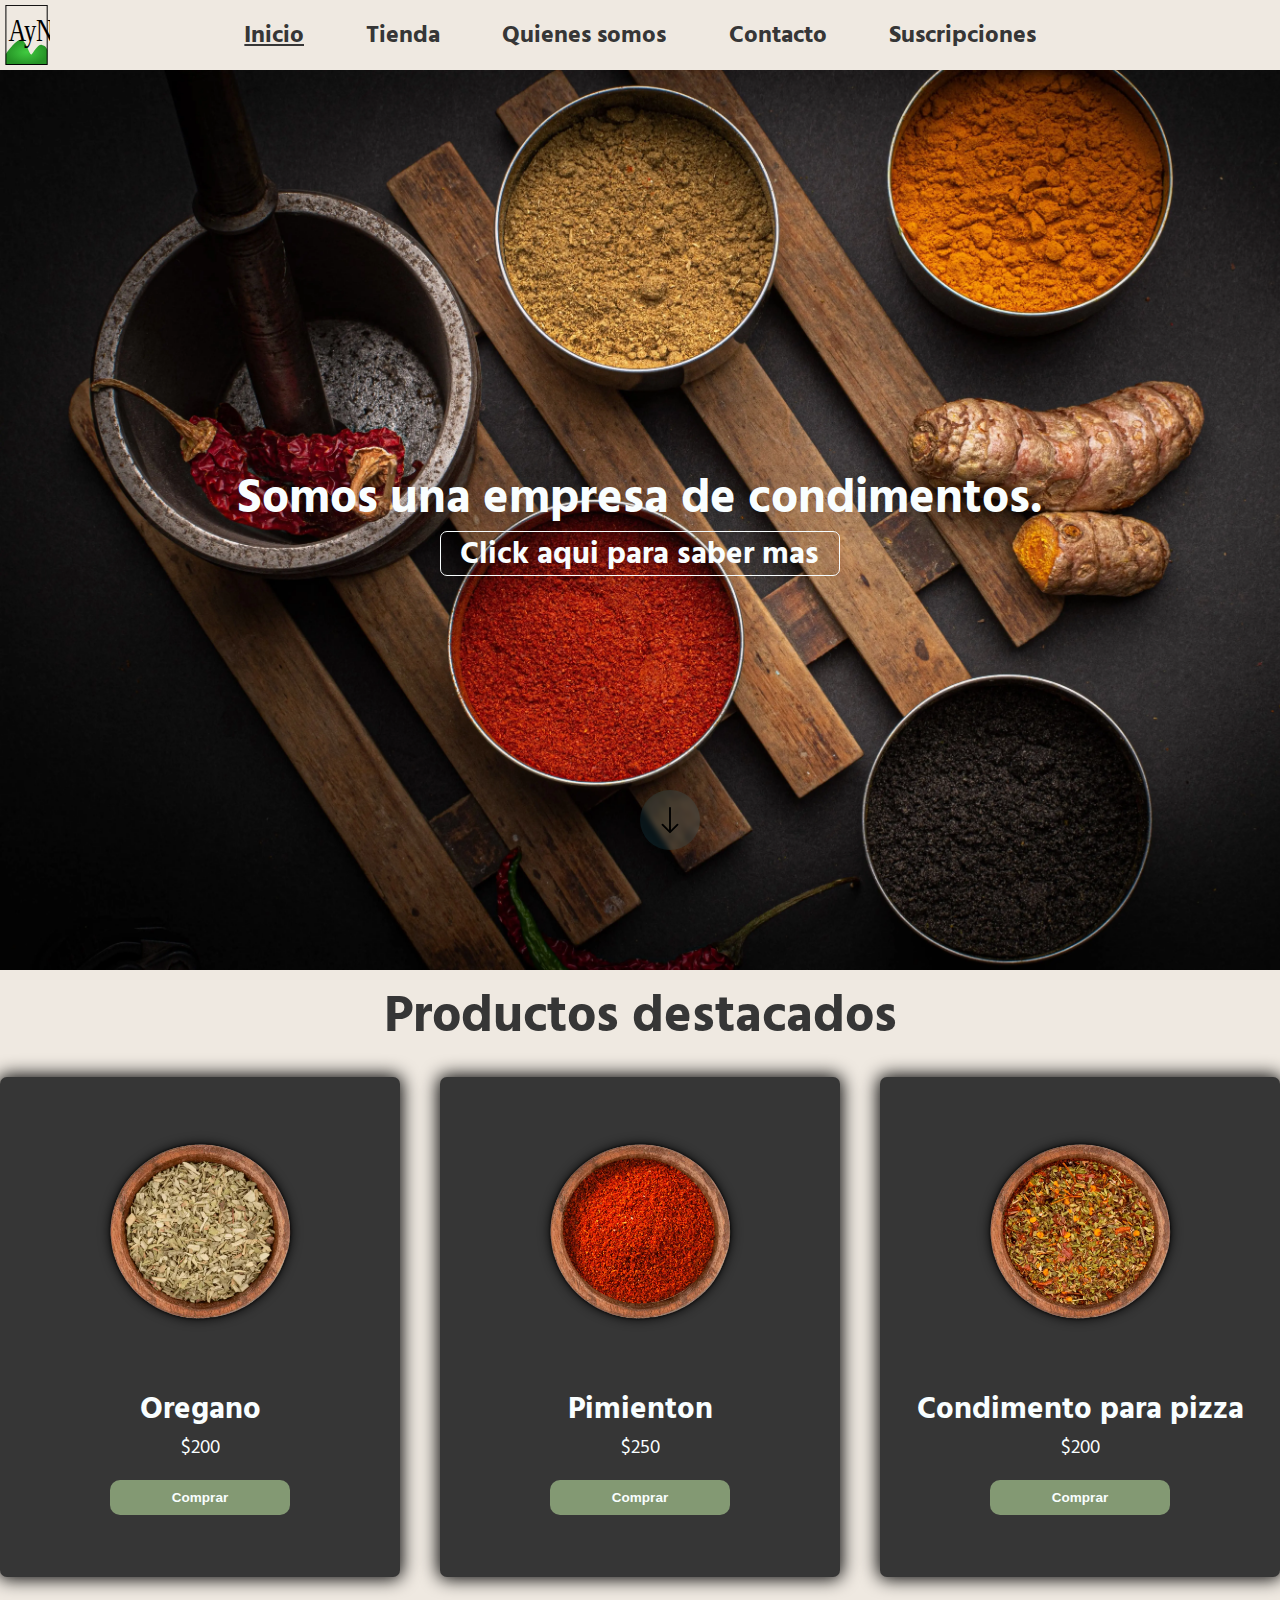
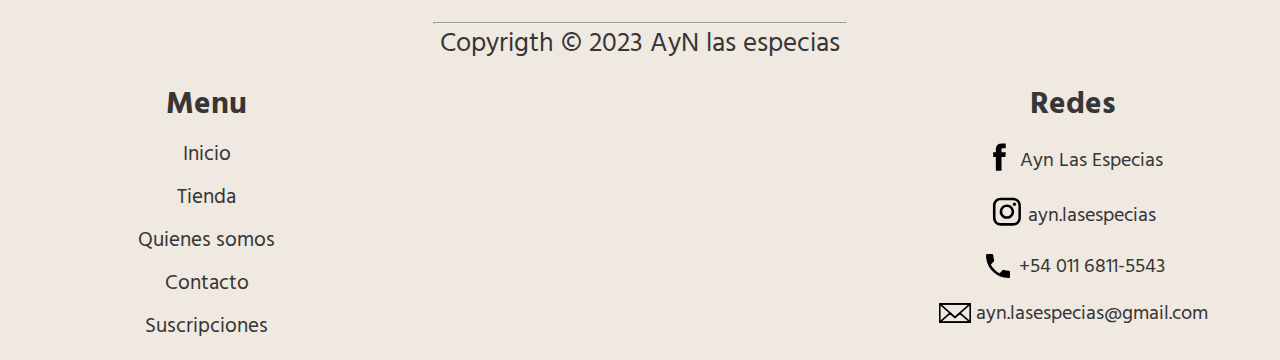
<file: index.html>
<!DOCTYPE html>
<html lang="en">
<head>
    <meta charset="UTF-8">
    <meta http-equiv="X-UA-Compatible" content="IE=edge">
    <meta name="viewport" content="width=device-width, initial-scale=1.0">
    <meta name="description" content="los mejores condimentos para tus comidas a los mejores precios.">
    <meta name="keywords" content="condimentos, especias, oregano, Argentina, Buenos Aires">
    <title>AyN las especias | empresa de condimentos </title>
    <link rel="shortcut icon" href="./img/LogoAyN.svg" type="image/x-icon">
    <link rel="preconnect" href="https://fonts.googleapis.com">
    <link rel="preconnect" href="https://fonts.gstatic.com" crossorigin>
    <link href="https://fonts.googleapis.com/css2?family=Satisfy&display=swap" rel="stylesheet">
    <link rel="preconnect" href="https://fonts.googleapis.com">
    <link rel="preconnect" href="https://fonts.gstatic.com" crossorigin>
    <link href="https://fonts.googleapis.com/css2?family=Hind+Madurai:wght@300;700&family=Satisfy&display=swap" rel="stylesheet">
    <link rel="stylesheet" href="https://cdnjs.cloudflare.com/ajax/libs/animate.css/4.1.1/animate.min.css"/>
    <link rel="stylesheet" href="./SASS/main.css">
</head>


<body class="BG">

    <header class="header">

        <div class="header__titulo"> 

         <a href="./index.html">
               
            <img src="./img/LogoAyN.svg" alt="logoAyN">
         </a> 
               
            <h1>AyN las especias </h1>

        </div>
        
        <nav class="header__nav">
            
                <ul class="header__nav__links">

                    <li>

                        <a href="./index.html" target="_self" id="marca">Inicio</a>

                    </li>

                    <li>

                        <a href="./pages/tienda.html" target="_self"> Tienda </a>

                    </li>

                    <li>

                        <a href="./pages/quienesSomos.html" target="_self"> Quienes somos </a>

                    </li>

                    <li>

                        <a href="./pages/contacto.html" target="_self"> Contacto </a>

                    </li>

                    <li>

                        <a href="./pages/suscripciones.html" target="_self"> Suscripciones</a>

                    </li>

                </ul>

            <div class="header__navMovil"> <!-- MOVIL -->

                <div class="header__navMovil__style"> <!-- INICIO -->

                    <a href="./index.html" target="_self"><img src="./img/iconoHome.svg" alt="iconInicio"></a>
    
                    <p>Inicio</p>

                </div>

                <div class="header__navMovil__style"> <!-- TIENDA -->

                    <a href="./pages/tienda.html" target="_self"> <img src="./img/iconoTienda.svg" alt="IconTienda"> </a>
    
                    <p>Tienda</p>

                </div>

                <div class="header__navMovil__style"> <!-- QUIENES SOMOS -->

                    <a href="./pages/quienesSomos.html" target="_self"> <img src="./img/iconoQuienesSomos.svg" alt="iconQuienesSomos"> </a>
    
                    <p>Quienes somos</p>

                </div>

                <div class="header__navMovil__style"> <!-- CONTACTO -->

                    <a href="./pages/contacto.html" target="_self"> <img src="./img/iconoContacto.svg" alt="iconContacto"> </a>
    
                    <p>Contacto</p>

                </div>

                <div class="header__navMovil__style"> <!-- SUSCRIPCIONES -->

                    <a href="./pages/suscripciones.html" target="_self"> <img src="./img/iconoSuscripciones.svg" alt="iconSubs"></a>
    
                    <p>Suscripciones</p>

                </div>

            </div>


        </nav>


    </header>

    <main class="inicio"> 

        <div class="inicio__texto animate__animated animate__fadeInDown animate__slower">

            <h2>Somos una empresa de condimentos.</h2>
    
            <a href="./pages/quienesSomos.html">Click aqui para saber mas</a>

        </div>

        <div class="inicio__flecha">

            <a href="#productos">   <img src="./img/flecha.svg" alt="flecha">    </a> 
         
        </div>

    </main>

    <section id="productos" class="productos"> <!-- productos destacados -->

        <div class="productos__titulo">

           <h3> Productos destacados</h3>

        </div>
        
        <div class="productos__destacados">

            <div class="productos__destacados__style"> <!-- producto destacado 1 -->
    
                <img src="./img/oregano.webp" alt="oregano">
    
                <h4>Oregano</h4>

                <p>$200</p>
    
                <input type="submit" value="Comprar">

            </div>
    
            <div class="productos__destacados__style"> <!-- producto destacado 2 -->
    
                <img src="./img/pimenton.webp" alt="pimienton">
    
                <h4>Pimienton</h4>

                <p>$250</p>
    
                <input type="submit" value="Comprar">
    
            </div>
    
            <div class="productos__destacados__style"> <!-- producto destacado 3 -->
    
                <img src="./img/condimentopizza.webp" alt="condimentoPizza">
    
                <h4>Condimento para pizza</h4>

                <p>$200</p>
    
                <input type="submit" value="Comprar">
    
    
            </div>

        </div>


    </section>

    <footer class="pie">

        <div class="pie__texto">

            <hr>

            <p>Copyrigth © 2023 AyN las especias</p>

        </div>

            <ul class="pie__links">

                <li>

                    <h5> Menu </h5>

                </li>


                <li>

                    <a href="./index.html" target="_self">Inicio</a>

                </li>

                <li>

                    <a href="./pages/tienda.html" target="_self"> Tienda </a>

                </li>

                <li>

                    <a href="./pages/quienesSomos.html" target="_self"> Quienes somos </a>

                </li>

                <li>

                    <a href="./pages/contacto.html" target="_self"> Contacto </a>

                </li>

                <li>

                    <a href="./pages/suscripciones.html" target="_self"> Suscripciones</a>

                </li>

            </ul>

        <div class="pie__contacto">

            <h5> Redes </h5>

            <div class="pie__contacto__style">    
    
                <a href="https://es-la.facebook.com" target="_blank"><img src="./img/iconFB.svg" alt="fb"></a> 
                
                <p>Ayn Las Especias</p>

            </div>
    
            <div class="pie__contacto__style">
    
                <a href="https://www.instagram.com" target="_blank"><img src="./img/iconIG.svg" alt=""></a>
    
                <p>ayn.lasespecias</p>
    
            </div>
    
            <div class="pie__contacto__style">
    
                <img src="./img/iconPhone.svg" alt="telefono">
    
                <p>+54 011 6811-5543</p> 
                
            </div>
    
            <div class="pie__contacto__style">
                
             <img src="./img/iconMail.svg" alt="mail">
                     
             <p>ayn.lasespecias@gmail.com</p> 
                
    
            </div>

        </div>


    </footer>

</body>
</html>
</file>
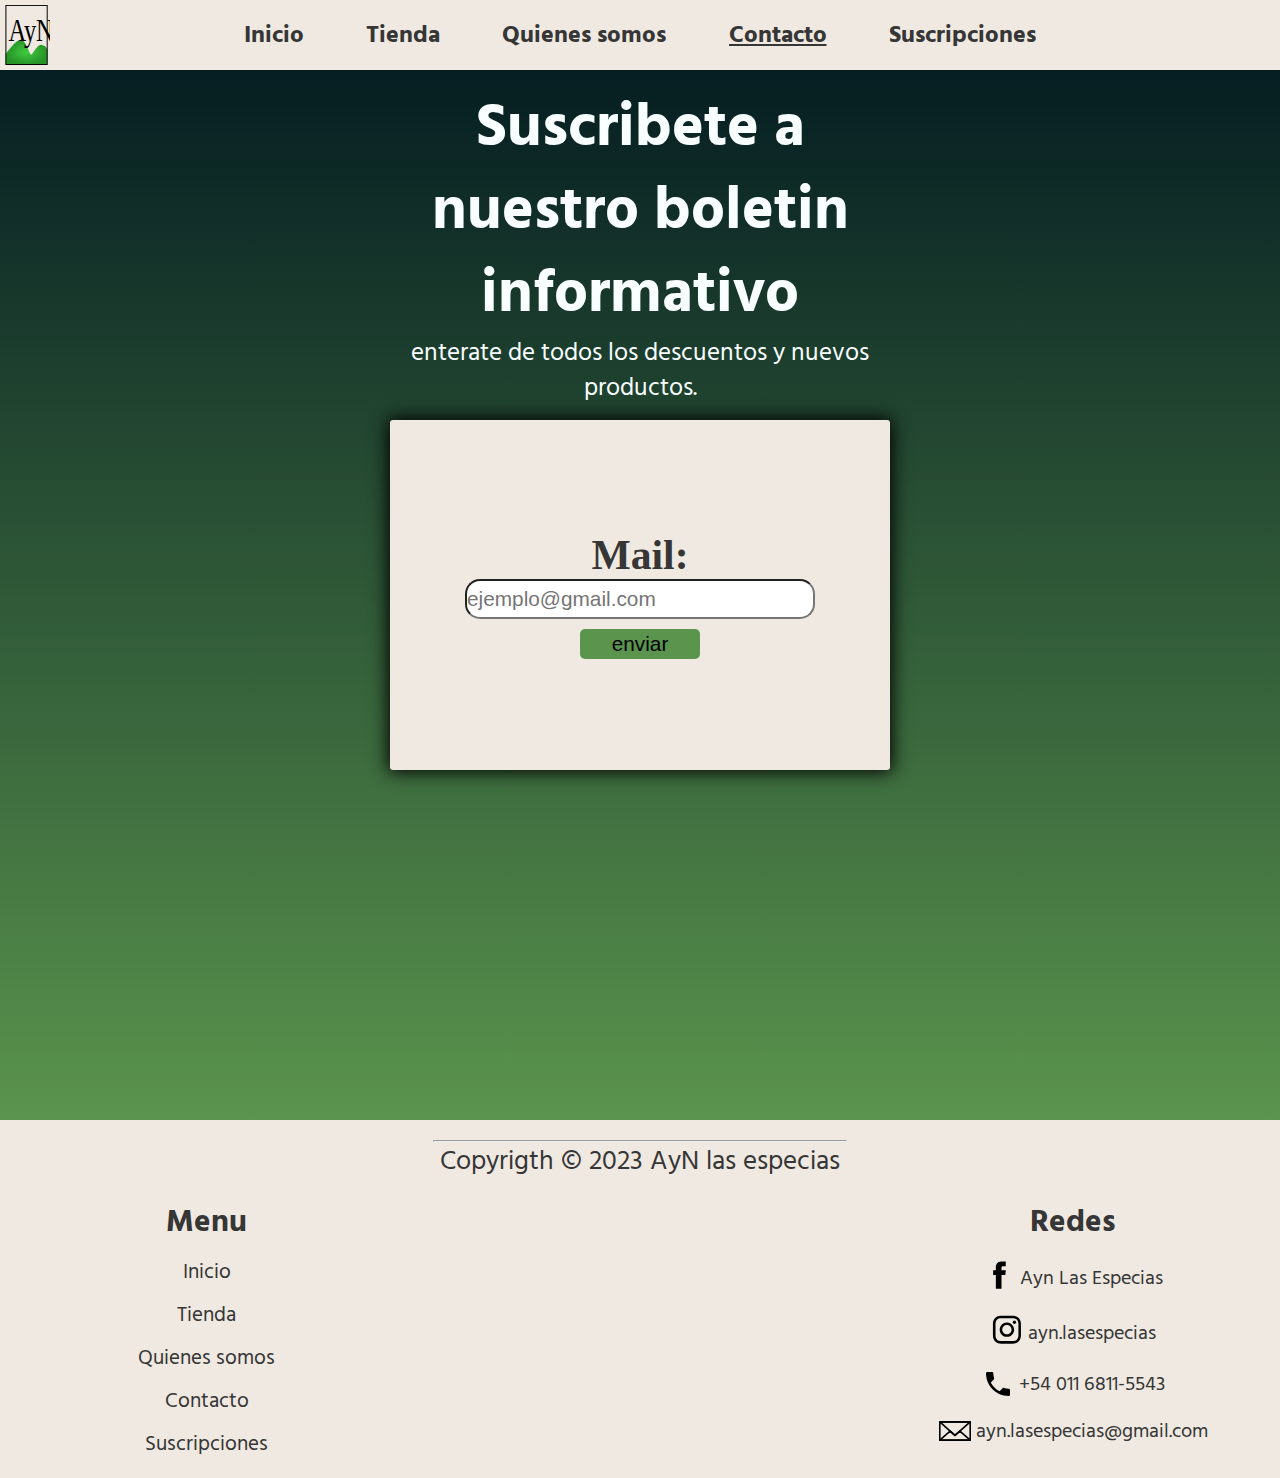
<file: pages/contacto.html>
<!DOCTYPE html>
<html lang="en">
<head>
    <meta charset="UTF-8">
    <meta http-equiv="X-UA-Compatible" content="IE=edge">
    <meta name="viewport" content="width=device-width, initial-scale=1.0">
    <meta name="description" content="suscribite a nuestro boletin informativo para ser el primero en enterarte de descuentos y nuevos productos">
    <meta name="keywords" content="condimentos, especias, instagram,facebook,boletin, Argentina, Buenos Aires">
    <title>AyN las especias | Contacto </title>
    <link rel="shortcut icon" href="../img/LogoAyN.svg" type="image/x-icon">
    <link rel="preconnect" href="https://fonts.googleapis.com">
    <link rel="preconnect" href="https://fonts.gstatic.com" crossorigin>
    <link href="https://fonts.googleapis.com/css2?family=Satisfy&display=swap" rel="stylesheet">
    <link rel="preconnect" href="https://fonts.googleapis.com">
    <link rel="preconnect" href="https://fonts.gstatic.com" crossorigin>
    <link href="https://fonts.googleapis.com/css2?family=Hind+Madurai:wght@300;700&family=Satisfy&display=swap" rel="stylesheet">
    <link rel="stylesheet" href="https://cdnjs.cloudflare.com/ajax/libs/animate.css/4.1.1/animate.min.css"/>
    <link rel="stylesheet" href="../SASS/main.css">
</head>


<body class="BG">
    
    <header class="header">

        <div class="header__titulo">

            <a href="../index.html">
               
                <img src="../img/LogoAyN.svg" alt="logoAyN">
             </a> 

            <h1> AyN las especias </h1>

        </div>
        
        <nav class="header__nav">
            

            <ul class="header__nav__links">

                <li>

                    <a href="../index.html" target="_self">Inicio</a>

                </li>

                <li>

                    <a href="./tienda.html" target="_self"> Tienda </a>

                </li>

                <li>

                    <a href="./quienesSomos.html" target="_self"> Quienes somos </a>

                </li>

                <li>

                    <a href="./contacto.html" target="_self" id="marca"> Contacto </a>

                </li>

                <li>

                    <a href="./suscripciones.html" target="_self"> Suscripciones</a>

                </li>

            </ul>

            <div class="header__navMovil"> <!-- MOVIL -->

                <div class="header__navMovil__style"> <!-- INICIO -->

                    <a href="../index.html" target="_self"><img src="../img/iconoHome.svg" alt="iconInicio"></a>
    
                    <p>Inicio</p>

                </div>

                <div class="header__navMovil__style"> <!-- TIENDA -->

                    <a href="./tienda.html" target="_self"> <img src="../img/iconoTienda.svg" alt="IconTienda"> </a>
    
                    <p>Tienda</p>

                </div>

                <div class="header__navMovil__style"> <!-- QUIENES SOMOS -->

                    <a href="./quienesSomos.html" target="_self"> <img src="../img/iconoQuienesSomos.svg" alt="iconQuienesSomos"> </a>
    
                    <p>Quienes somos</p>

                </div>

                <div class="header__navMovil__style"> <!-- CONTACTO -->

                    <a href="./contacto.html" target="_self"> <img src="../img/iconoContacto.svg" alt="iconContacto"> </a>
    
                    <p>Contacto</p>

                </div>

                <div class="header__navMovil__style"> <!-- SUSCRIPCIONES -->

                    <a href="./suscripciones.html" target="_self"> <img src="../img/iconoSuscripciones.svg" alt="iconSubs"></a>
    
                    <p>Suscripciones</p>

                </div>

            </div>


        </nav>


    </header>


        <section class="contacto"> 
    

            <div class="contacto__texto animate__animated animate__fadeInDown">
                
                <h2> Suscribete a nuestro boletin informativo</h2>
    
                <p> enterate de todos los descuentos y nuevos productos.</p>

            </div>

            <form action="" id="casillaMail">

                <label for="email">Mail:</label>
                <input type="email" name="" id="email" placeholder="ejemplo@gmail.com" class="inputMail">

                <input type="submit" value="enviar" class="inputEnviar">

            </form>

        </section>

        <footer class="pie">

            <div class="pie__texto">

                <hr>
        
                <p>Copyrigth © 2023 AyN las especias</p>
        
            </div>
        
                <ul class="pie__links">
        
                    <h5> Menu </h5>
        
                    <li>
        
                        <a href="../index.html" target="_self">Inicio</a>
        
                    </li>
        
                    <li>
        
                        <a href="./tienda.html" target="_self"> Tienda </a>
        
                    </li>
        
                    <li>
        
                        <a href="./quienesSomos.html" target="_self"> Quienes somos </a>
        
                    </li>
        
                    <li>
        
                        <a href="./contacto.html" target="_self"> Contacto </a>
        
                    </li>
        
                    <li>
        
                        <a href="./suscripciones.html" target="_self"> Suscripciones</a>
        
                    </li>
        
                </ul>
        
            <div class="pie__contacto">

                <h5> Redes </h5>
        
                <div class="pie__contacto__style">    
    
                    <a href="https://es-la.facebook.com" target="_blank"><img src="../img/iconFB.svg" alt="fb"></a> 
                    
                    <p>Ayn Las Especias</p>
        
                </div>
        
                <div class="pie__contacto__style">
        
                    <a href="https://www.instagram.com" target="_blank"><img src="../img/iconIG.svg" alt=""></a>
        
                    <p>ayn.lasespecias</p>
        
                </div>
        
                <div class="pie__contacto__style">
        
                    <img src="../img/iconPhone.svg" alt="telefono">
        
                    <p>+54 011 6811-5543</p> 
                    
                </div>
        
                <div class="pie__contacto__style">
                    
                 <img src="../img/iconMail.svg" alt="mail">
                         
                 <p>ayn.lasespecias@gmail.com</p> 
                    
                </div>
        
            </div>
        
        
        </footer>







</body>



</html>
</file>
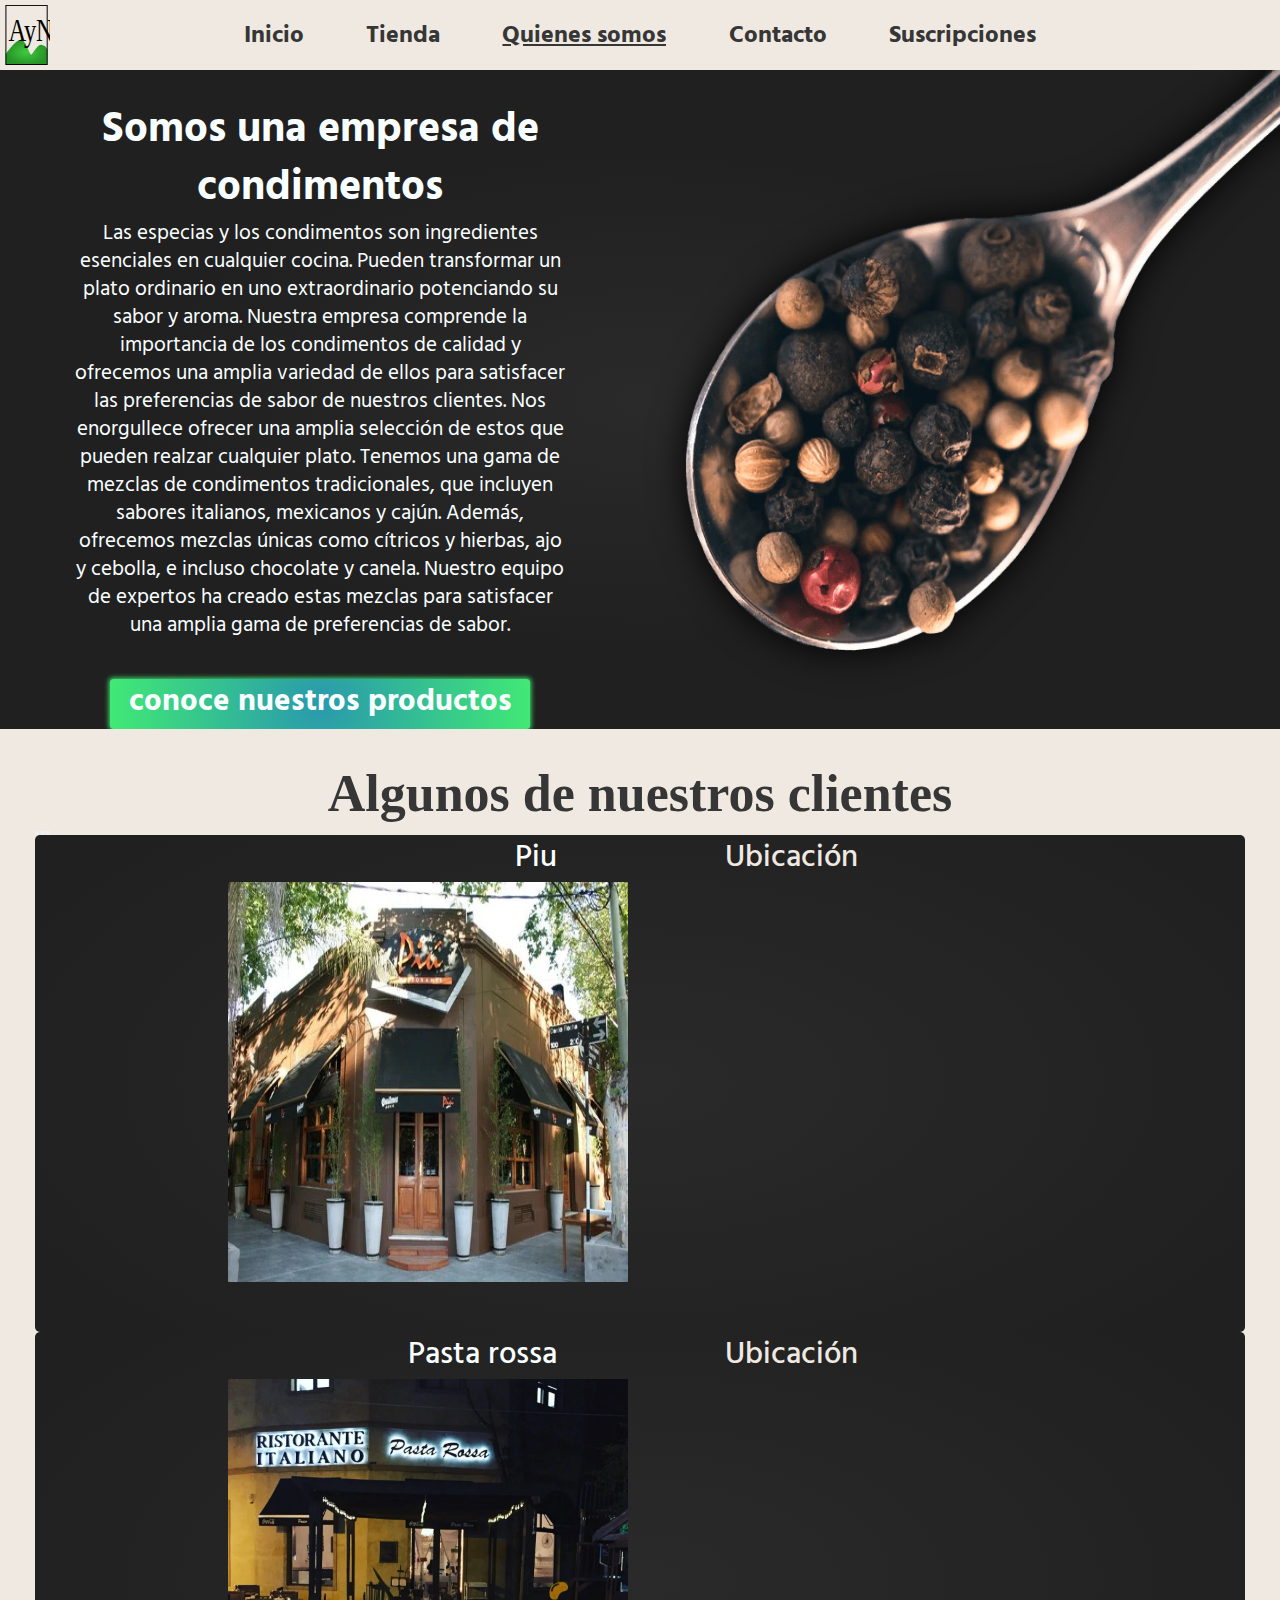
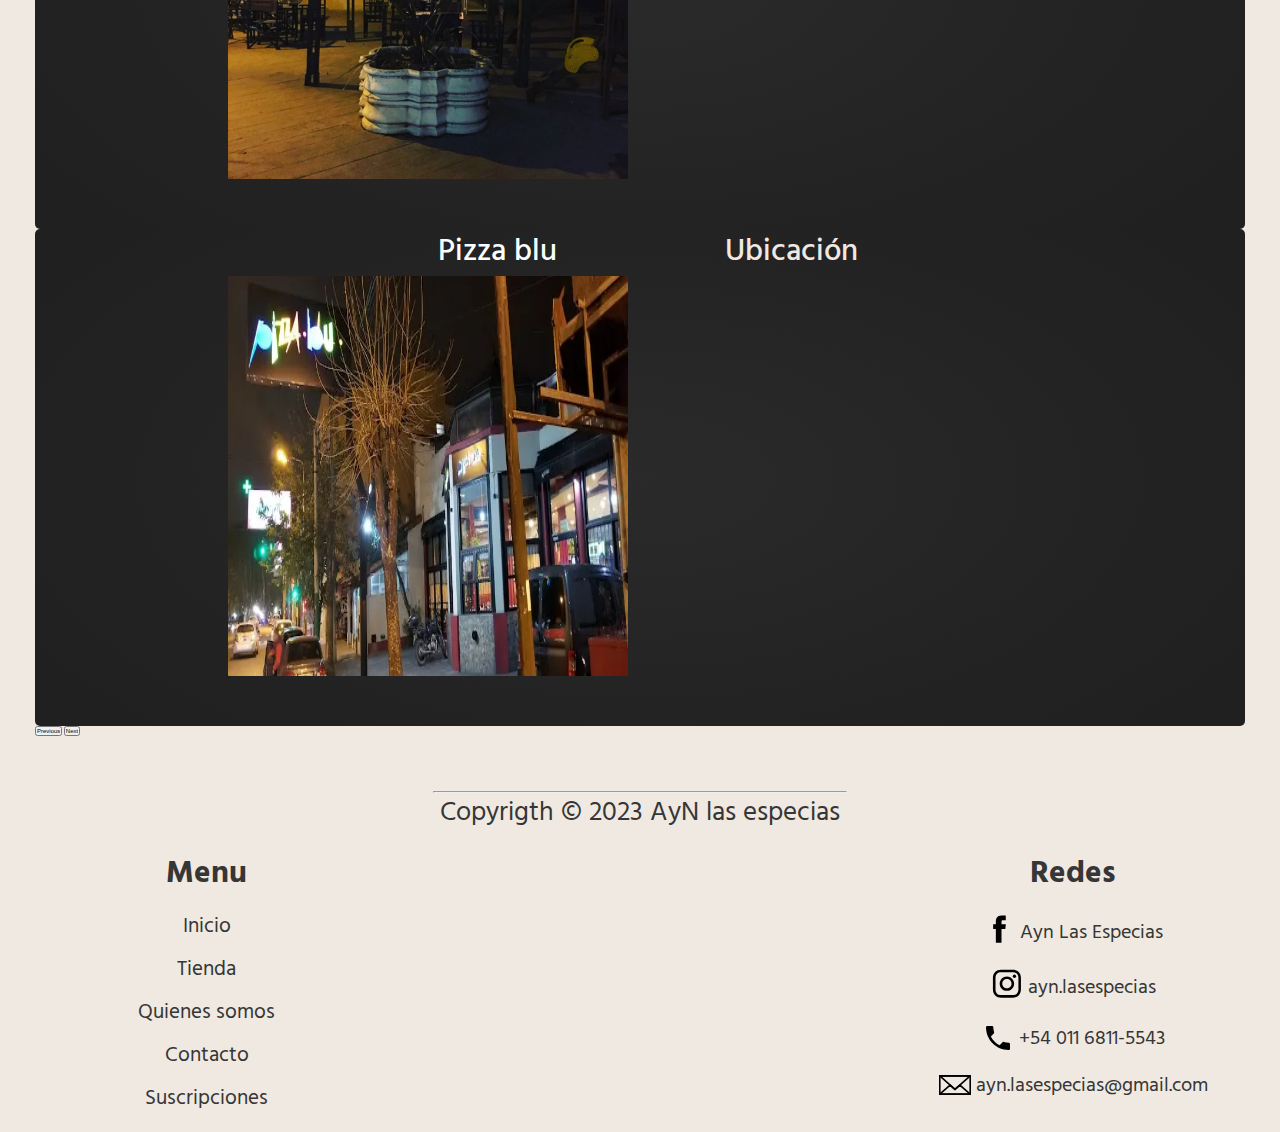
<file: pages/quienesSomos.html>
<!DOCTYPE html>
<html lang="en">
<head>
    <meta charset="UTF-8">
    <meta http-equiv="X-UA-Compatible" content="IE=edge">
    <meta name="viewport" content="width=device-width, initial-scale=1.0">
    <meta name="description" content="Somos una empresa de condimentos dedicada a ofrecer las mejores especias a los mejores precios">
    <meta name="keywords" content="condimentos, especias, empresa, Argentina, Buenos Aires, MonteGrande">
    <title>AyN las especias | quienes somos</title>
    <link href="https://cdn.jsdelivr.net/npm/bootstrap@5.3.0-alpha1/dist/css/bootstrap.min.css" rel="stylesheet" integrity="sha384-GLhlTQ8iRABdZLl6O3oVMWSktQOp6b7In1Zl3/Jr59b6EGGoI1aFkw7cmDA6j6gD" crossorigin="anonymous">
    <link rel="shortcut icon" href="../img/LogoAyN.svg" type="image/x-icon">
    <link rel="preconnect" href="https://fonts.googleapis.com">
    <link rel="preconnect" href="https://fonts.gstatic.com" crossorigin>
    <link href="https://fonts.googleapis.com/css2?family=Satisfy&display=swap" rel="stylesheet">
    <link rel="preconnect" href="https://fonts.googleapis.com">
    <link rel="preconnect" href="https://fonts.gstatic.com" crossorigin>
    <link href="https://fonts.googleapis.com/css2?family=Hind+Madurai:wght@300;700&family=Satisfy&display=swap" rel="stylesheet">
    <link rel="stylesheet" href="https://cdnjs.cloudflare.com/ajax/libs/animate.css/4.1.1/animate.min.css"/>
    <link rel="stylesheet" href="../SASS/main.css">
</head>

<body class="BG">
    
    <header class="header">

        <div class="header__titulo fixBs">

            <a href="../index.html">
               
                <img src="../img/LogoAyN.svg" alt="logoAyN">
             </a> 

            <h1> AyN las especias </h1>

        </div>
        
        <nav class="header__nav">
            

            <ul class="header__nav__links fixBs">

                <li>

                    <a href="../index.html" target="_self">Inicio</a>

                </li>

                <li>

                    <a href="./tienda.html" target="_self"> Tienda </a>

                </li>

                <li>

                    <a href="./quienesSomos.html" target="_self" id="marca"> Quienes somos </a>

                </li>

                <li>

                    <a href="./contacto.html" target="_self"> Contacto </a>

                </li>

                <li>

                    <a href="./suscripciones.html" target="_self"> Suscripciones</a>

                </li>

            </ul>

            <div class="header__navMovil"> <!-- MOVIL -->

                <div class="header__navMovil__style"> <!-- INICIO -->

                    <a href="../index.html" target="_self"><img src="../img/iconoHome.svg" alt="iconInicio"></a>
    
                    <p>Inicio</p>

                </div>

                <div class="header__navMovil__style"> <!-- TIENDA -->

                    <a href="./tienda.html" target="_self"> <img src="../img/iconoTienda.svg" alt="IconTienda"> </a>
    
                    <p>Tienda</p>

                </div>

                <div class="header__navMovil__style"> <!-- QUIENES SOMOS -->

                    <a href="./quienesSomos.html" target="_self"> <img src="../img/iconoQuienesSomos.svg" alt="iconQuienesSomos"> </a>
    
                    <p>Quienes somos</p>

                </div>

                <div class="header__navMovil__style"> <!-- CONTACTO -->

                    <a href="./contacto.html" target="_self"> <img src="../img/iconoContacto.svg" alt="iconContacto"> </a>
    
                    <p>Contacto</p>

                </div>

                <div class="header__navMovil__style"> <!-- SUSCRIPCIONES -->

                    <a href="./suscripciones.html" target="_self"> <img src="../img/iconoSuscripciones.svg" alt="iconSubs"></a>
    
                    <p>Suscripciones</p>

                </div>

            </div>


        </nav>


    </header>


        <section> 

            <div class="quienesSomos">

                <div class="quienesSomos__info">

                    <h2> Somos una empresa de condimentos </h2>
                
                     <p> Las especias y los condimentos son ingredientes esenciales en cualquier cocina. 
                        Pueden transformar un plato ordinario en uno extraordinario potenciando su sabor y aroma. 
                        Nuestra empresa comprende la importancia de los condimentos de calidad y ofrecemos una amplia 
                        variedad de ellos para satisfacer las preferencias de sabor de nuestros clientes.
                        Nos enorgullece ofrecer una amplia selección de estos que pueden realzar cualquier plato. 
                        Tenemos una gama de mezclas de condimentos tradicionales, que incluyen sabores italianos, mexicanos y cajún.
                        Además, ofrecemos mezclas únicas como cítricos y hierbas, ajo y cebolla, e incluso chocolate y canela. 
                        Nuestro equipo de expertos ha creado estas mezclas para satisfacer una amplia gama de preferencias de sabor.
                     </p>

                     <a href="./tienda.html"> conoce nuestros productos</a>

                </div>

                <div class="quienesSomos__img animate__animated animate__slideInRight">

                    <img src="../img/imgQuienesSomos.webp" alt="imgQuienesSomos">
                </div>

            </div>


            <div class="clientes">

                <h2> Algunos de nuestros clientes </h2>


                <div id="carouselExampleIndicators" class="carousel slide">
                    <div class="carousel-indicators">
                      <button type="button" data-bs-target="#carouselExampleIndicators" data-bs-slide-to="0" class="active" aria-current="true" aria-label="Slide 1"></button>
                      <button type="button" data-bs-target="#carouselExampleIndicators" data-bs-slide-to="1" aria-label="Slide 2"></button>
                      <button type="button" data-bs-target="#carouselExampleIndicators" data-bs-slide-to="2" aria-label="Slide 3"></button>
                    </div>
                    <div class="carousel-inner">
                      <div class="carousel-item active">

                        <div class="clientes__info">

                            <div class="clientes__info__style">
    
                              <h3>Piu</h3>
                             <img src="../img/clienteEjemplo1.webp" alt="cliente1">
    
                            </div>
    
                            <div class="clientes__info__frame">
    
                                <h3>Ubicación</h3>
                                <iframe src="https://www.google.com/maps/embed?pb=!1m18!1m12!1m3!1d3275.5740397572686!2d-58.473625684764706!3d-34.81665698040487!2m3!1f0!2f0!3f0!3m2!1i1024!2i768!4f13.1!3m3!1m2!1s0x95bcd164331a9bdb%3A0x4719b73e00ca0a8a!2zUGnDug!5e0!3m2!1ses-419!2sar!4v1678650115509!5m2!1ses-419!2sar" width="400" height="400" style="border:0;" allowfullscreen="" loading="lazy" referrerpolicy="no-referrer-when-downgrade"></iframe>
    
                            </div>

                        </div>


                      </div>
                      <div class="carousel-item">

                        <div class="clientes__info">

                            <div class="clientes__info__style">
    
                              <h3>Pasta rossa</h3>
                             <img src="../img/clienteEjemplo2.webp" alt="cliente2">
    
                            </div>
    
                            <div class="clientes__info__frame">
    
                                <h3>Ubicación</h3>
                                <iframe src="https://www.google.com/maps/embed?pb=!1m18!1m12!1m3!1d104797.28131019462!2d-58.53570443962204!3d-34.8332285654384!2m3!1f0!2f0!3f0!3m2!1i1024!2i768!4f13.1!3m3!1m2!1s0x95bcd77e0088a9eb%3A0xa70527a363d1f22a!2sPasta%20Rossa%20Canning!5e0!3m2!1ses-419!2sar!4v1678661621519!5m2!1ses-419!2sar" width="400" height="400" style="border:0;" allowfullscreen="" loading="lazy" referrerpolicy="no-referrer-when-downgrade"></iframe>

                            </div>

                        </div>

                      </div>
                      <div class="carousel-item">
                        <div class="clientes__info">

                            <div class="clientes__info__style">
    
                              <h3>Pizza blu</h3>
                             <img src="../img/clienteEjemplo3.webp" alt="cliente3">
    
                            </div>
    
                            <div class="clientes__info__frame">
    
                                <h3>Ubicación</h3>
                                <iframe src="https://www.google.com/maps/embed?pb=!1m18!1m12!1m3!1d3275.4274036819193!2d-58.469694748658284!3d-34.82034497640415!2m3!1f0!2f0!3f0!3m2!1i1024!2i768!4f13.1!3m3!1m2!1s0x95bcd160bee41671%3A0x351866fd9f03d4f7!2sPizza%20Blu!5e0!3m2!1ses-419!2sar!4v1678661787627!5m2!1ses-419!2sar" width="400" height="400" style="border:0;" allowfullscreen="" loading="lazy" referrerpolicy="no-referrer-when-downgrade"></iframe>                                    
                            </div>

                        </div>
                      </div>
                    </div>
                    <button class="carousel-control-prev" type="button" data-bs-target="#carouselExampleIndicators" data-bs-slide="prev">
                      <span class="carousel-control-prev-icon" aria-hidden="true"></span>
                      <span class="visually-hidden">Previous</span>
                    </button>
                    <button class="carousel-control-next" type="button" data-bs-target="#carouselExampleIndicators" data-bs-slide="next">
                      <span class="carousel-control-next-icon" aria-hidden="true"></span>
                      <span class="visually-hidden">Next</span>
                    </button>
                  </div>

            </div>


        </section>


        <footer class="pie">

            <div class="pie__texto">

                <hr>
        
                <p>Copyrigth © 2023 AyN las especias</p>
        
            </div>
        
                <ul class="pie__links">
        
                    <h5 class="pie__fix"> Menu </h5>
        
                    <li>
        
                        <a href="../index.html" target="_self">Inicio</a>
        
                    </li>
        
                    <li>
        
                        <a href="./tienda.html" target="_self"> Tienda </a>
        
                    </li>
        
                    <li>
        
                        <a href="./quienesSomos.html" target="_self"> Quienes somos </a>
        
                    </li>
        
                    <li>
        
                        <a href="./contacto.html" target="_self"> Contacto </a>
        
                    </li>
        
                    <li>
        
                        <a href="./suscripciones.html" target="_self"> Suscripciones</a>
        
                    </li>
        
                </ul>
        
            <div class="pie__contacto">

                <h5 class="pie__fix"> Redes </h5>
        
                <div class="pie__contacto__style">    
    
                    <a href="https://es-la.facebook.com" target="_blank"><img src="../img/iconFB.svg" alt="fb"></a> 
                    
                    <p>Ayn Las Especias</p>
        
                </div>
        
                <div class="pie__contacto__style">
        
                    <a href="https://www.instagram.com" target="_blank"><img src="../img/iconIG.svg" alt=""></a>
        
                    <p>ayn.lasespecias</p>
        
                </div>
        
                <div class="pie__contacto__style">
        
                    <img src="../img/iconPhone.svg" alt="telefono">
        
                    <p>+54 011 6811-5543</p> 
                    
                </div>
        
                <div class="pie__contacto__style">
                    
                 <img src="../img/iconMail.svg" alt="mail">
                         
                 <p>ayn.lasespecias@gmail.com</p> 
                    
                </div>
        
            </div>
        
        
        </footer>




    <script src="https://cdn.jsdelivr.net/npm/bootstrap@5.3.0-alpha1/dist/js/bootstrap.bundle.min.js" integrity="sha384-w76AqPfDkMBDXo30jS1Sgez6pr3x5MlQ1ZAGC+nuZB+EYdgRZgiwxhTBTkF7CXvN" crossorigin="anonymous"></script>
    





</body>
</html>
</file>
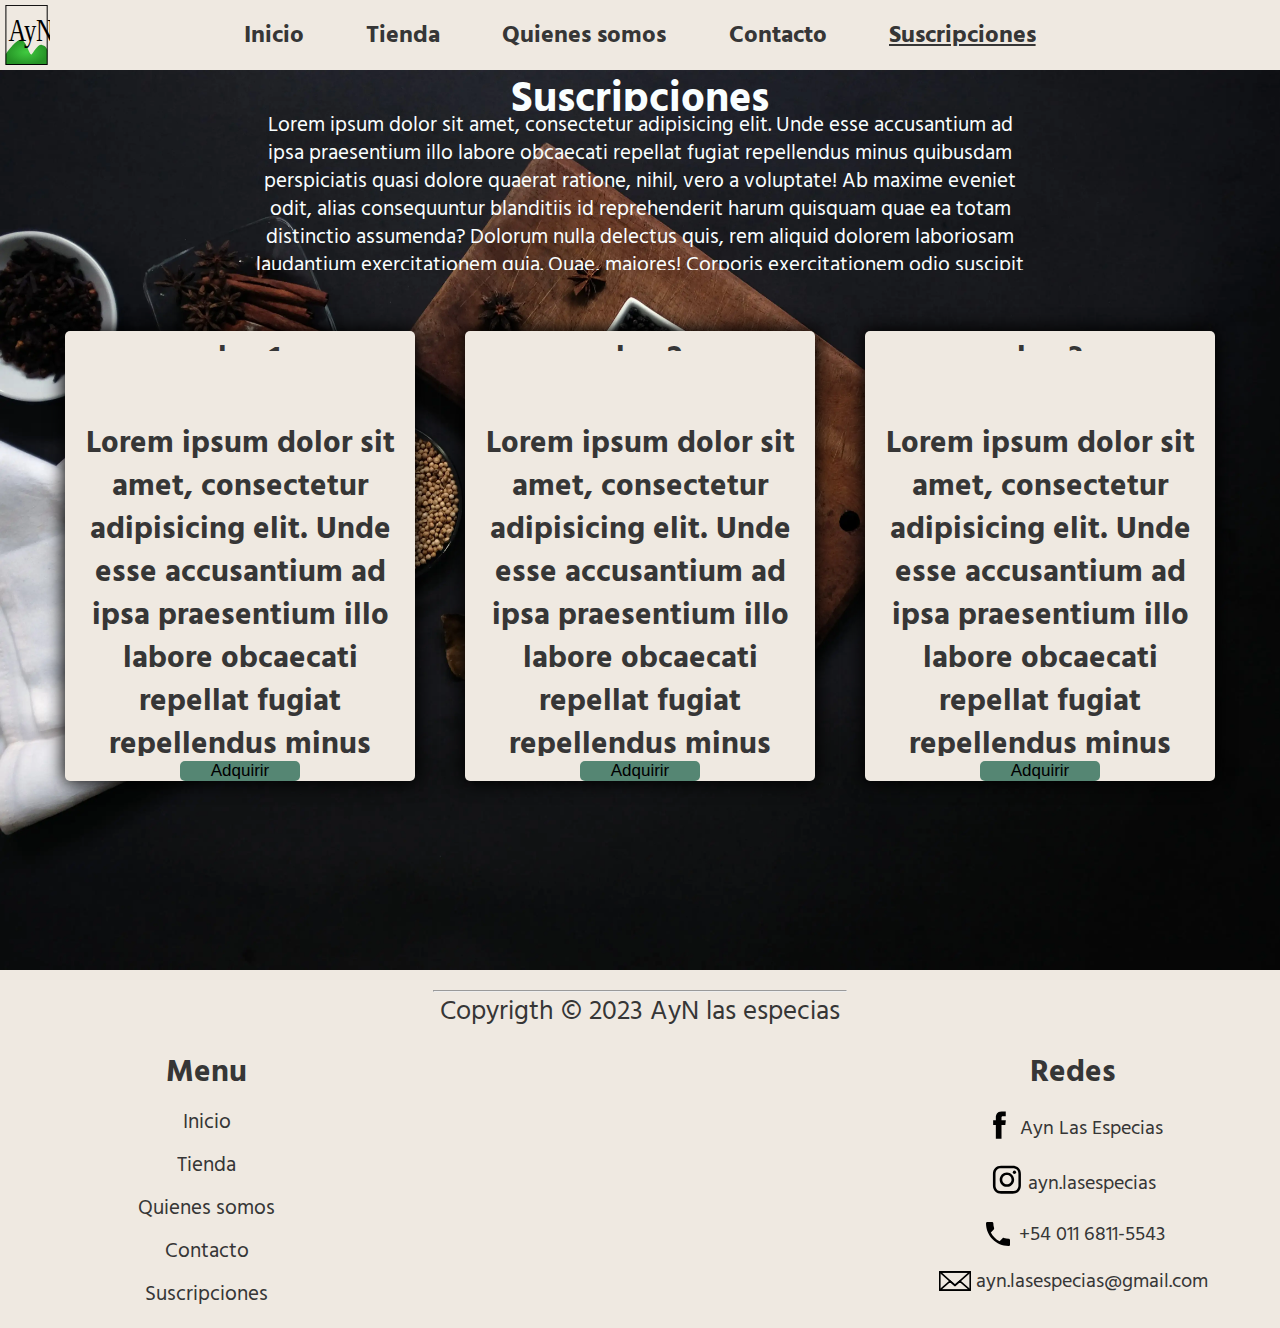
<file: pages/suscripciones.html>
<!DOCTYPE html>
<html lang="en">
<head>
    <meta charset="UTF-8">
    <meta http-equiv="X-UA-Compatible" content="IE=edge">
    <meta name="viewport" content="width=device-width, initial-scale=1.0">
    <meta name="description" content="conoce nuestros planes de suscripcion y todos sus beneficios">
    <meta name="keywords" content="condimentos, especias, Argentina, Buenos Aires, suscripciones">
    <title>Ayn Las especias | Suscripciones </title>
    <link rel="shortcut icon" href="../img/LogoAyN.svg" type="image/x-icon">
    <link rel="preconnect" href="https://fonts.googleapis.com">
    <link rel="preconnect" href="https://fonts.gstatic.com" crossorigin>
    <link href="https://fonts.googleapis.com/css2?family=Satisfy&display=swap" rel="stylesheet">
    <link rel="preconnect" href="https://fonts.googleapis.com">
    <link rel="preconnect" href="https://fonts.gstatic.com" crossorigin>
    <link href="https://fonts.googleapis.com/css2?family=Hind+Madurai:wght@300;700&family=Satisfy&display=swap" rel="stylesheet">
    <link rel="stylesheet" href="https://cdnjs.cloudflare.com/ajax/libs/animate.css/4.1.1/animate.min.css"/>
    <link rel="stylesheet" href="../SASS/main.css">
</head>


<body class="BG">
    
    <header class="header">

        <div class="header__titulo"> 

            <a href="../index.html">
               
                <img src="../img/LogoAyN.svg" alt="logoAyN">
             </a> 

            <h1> AyN las especias </h1>

        </div>
        
        <nav class="header__nav">
            

            <ul class="header__nav__links">

                <li>

                    <a href="../index.html" target="_self">Inicio</a>

                </li>

                <li>

                    <a href="./tienda.html" target="_self"> Tienda </a>

                </li>

                <li>

                    <a href="./quienesSomos.html" target="_self"> Quienes somos </a>

                </li>

                <li>

                    <a href="./contacto.html" target="_self"> Contacto </a>

                </li>

                <li>

                    <a href="./suscripciones.html" target="_self" id="marca"> Suscripciones</a>

                </li>

            </ul>

            <div class="header__navMovil"> <!-- MOVIL -->

                <div class="header__navMovil__style"> <!-- INICIO -->

                    <a href="../index.html" target="_self"><img src="../img/iconoHome.svg" alt="iconInicio"></a>
    
                    <p>Inicio</p>

                </div>

                <div class="header__navMovil__style"> <!-- TIENDA -->

                    <a href="./tienda.html" target="_self"> <img src="../img/iconoTienda.svg" alt="IconTienda"> </a>
    
                    <p>Tienda</p>

                </div>

                <div class="header__navMovil__style"> <!-- QUIENES SOMOS -->

                    <a href="./quienesSomos.html" target="_self"> <img src="../img/iconoQuienesSomos.svg" alt="iconQuienesSomos"> </a>
    
                    <p>Quienes somos</p>

                </div>

                <div class="header__navMovil__style"> <!-- CONTACTO -->

                    <a href="./contacto.html" target="_self"> <img src="../img/iconoContacto.svg" alt="iconContacto"> </a>
    
                    <p>Contacto</p>

                </div>

                <div class="header__navMovil__style"> <!-- SUSCRIPCIONES -->

                    <a href="./suscripciones.html" target="_self"> <img src="../img/iconoSuscripciones.svg" alt="iconSubs"></a>
    
                    <p>Suscripciones</p>

                </div>

            </div>


        </nav>


    </header>

    <section class="sub">

        <div class="sub__texto">
            
            <h2>Suscripciones</h2>
    
            <p> Lorem ipsum dolor sit amet, consectetur adipisicing elit. 
                Unde esse accusantium ad ipsa praesentium illo labore obcaecati
                repellat fugiat repellendus minus quibusdam perspiciatis quasi
                dolore quaerat ratione, nihil, vero a voluptate! Ab maxime eveniet
                odit, alias consequuntur blanditiis id reprehenderit harum quisquam
                quae ea totam distinctio assumenda? Dolorum nulla delectus quis,
                rem aliquid dolorem laboriosam laudantium exercitationem quia. Quae,
                maiores! Corporis exercitationem odio suscipit quas dicta maiores
                at cupiditate. Maiores distinctio deleniti, laborum, at animi
                delectus ab tenetur numquam,
            </p>
            
        </div>

        <div class="sub__planes animate__animated animate__fadeInRight animate__slow">
    
            <div class="sub__planes__style">

                <h3> plan 1 </h3> 
    
                    <p>Lorem ipsum dolor sit amet, consectetur adipisicing elit. 
                    Unde esse accusantium ad ipsa praesentium illo labore obcaecati
                    repellat fugiat repellendus minus quibusdam perspiciatis quasi
                    dolore quaerat ratione, nihil, vero a voluptate! Ab maxime eveniet
                    odit, alias consequuntur blanditiis id reprehenderit harum quisquam
                    quae ea totam distinctio assumenda? Dolorum nulla delectus quis,
                    rem aliquid dolorem laboriosam laudantium exercitationem quia. Quae,
                    maiores!</p>
                
                    <input type="submit" value="Adquirir">

            </div>
                

            <div class="sub__planes__style">

                <h3> plan 2 </h3> 
                 
                     <p>Lorem ipsum dolor sit amet, consectetur adipisicing elit. 
                         Unde esse accusantium ad ipsa praesentium illo labore obcaecati
                         repellat fugiat repellendus minus quibusdam perspiciatis quasi
                         dolore quaerat ratione, nihil, vero a voluptate! Ab maxime eveniet
                         odit, alias consequuntur blanditiis id reprehenderit harum quisquam
                         quae ea totam distinctio assumenda? Dolorum nulla delectus quis,
                         rem aliquid dolorem laboriosam laudantium exercitationem quia. Quae,
                         maiores!</p>
     
                     <input type="submit" value="Adquirir">

            </div>


            <div class="sub__planes__style">
                
                <h3> plan 3 </h3> 
                   
                       <p>Lorem ipsum dolor sit amet, consectetur adipisicing elit. 
                           Unde esse accusantium ad ipsa praesentium illo labore obcaecati
                           repellat fugiat repellendus minus quibusdam perspiciatis quasi
                           dolore quaerat ratione, nihil, vero a voluptate! Ab maxime eveniet
                           odit, alias consequuntur blanditiis id reprehenderit harum quisquam
                           quae ea totam distinctio assumenda? Dolorum nulla delectus quis,
                           rem aliquid dolorem laboriosam laudantium exercitationem quia. Quae,
                           maiores!</p>
       
                       <input type="submit" value="Adquirir">

            </div>

        </div>

    </section>

    <footer class="pie">

        <div class="pie__texto">

            <hr>
    
            <p>Copyrigth © 2023 AyN las especias</p>
    
        </div>
    
            <ul class="pie__links">
    
                <h5> Menu </h5>
    
                <li>
    
                    <a href="../index.html" target="_self">Inicio</a>
    
                </li>
    
                <li>
    
                    <a href="./tienda.html" target="_self"> Tienda </a>
    
                </li>
    
                <li>
    
                    <a href="./quienesSomos.html" target="_self"> Quienes somos </a>
    
                </li>
    
                <li>
    
                    <a href="./contacto.html" target="_self"> Contacto </a>
    
                </li>
    
                <li>
    
                    <a href="./suscripciones.html" target="_self"> Suscripciones</a>
    
                </li>
    
            </ul>
    
        <div class="pie__contacto">

            <h5> Redes </h5>
    
            <div class="pie__contacto__style">    
    
                <a href="https://es-la.facebook.com" target="_blank"><img src="../img/iconFB.svg" alt="fb"></a> 
                
                <p>Ayn Las Especias</p>
    
            </div>
    
            <div class="pie__contacto__style">
    
                <a href="https://www.instagram.com" target="_blank"><img src="../img/iconIG.svg" alt=""></a>
    
                <p>ayn.lasespecias</p>
    
            </div>
    
            <div class="pie__contacto__style">
    
                <img src="../img/iconPhone.svg" alt="telefono">
    
                <p>+54 011 6811-5543</p> 
                
            </div>
    
            <div class="pie__contacto__style">
                
             <img src="../img/iconMail.svg" alt="mail">
                     
             <p>ayn.lasespecias@gmail.com</p> 
                
            </div>
    
        </div>
    
    
    </footer>









</body>
</html>
</file>
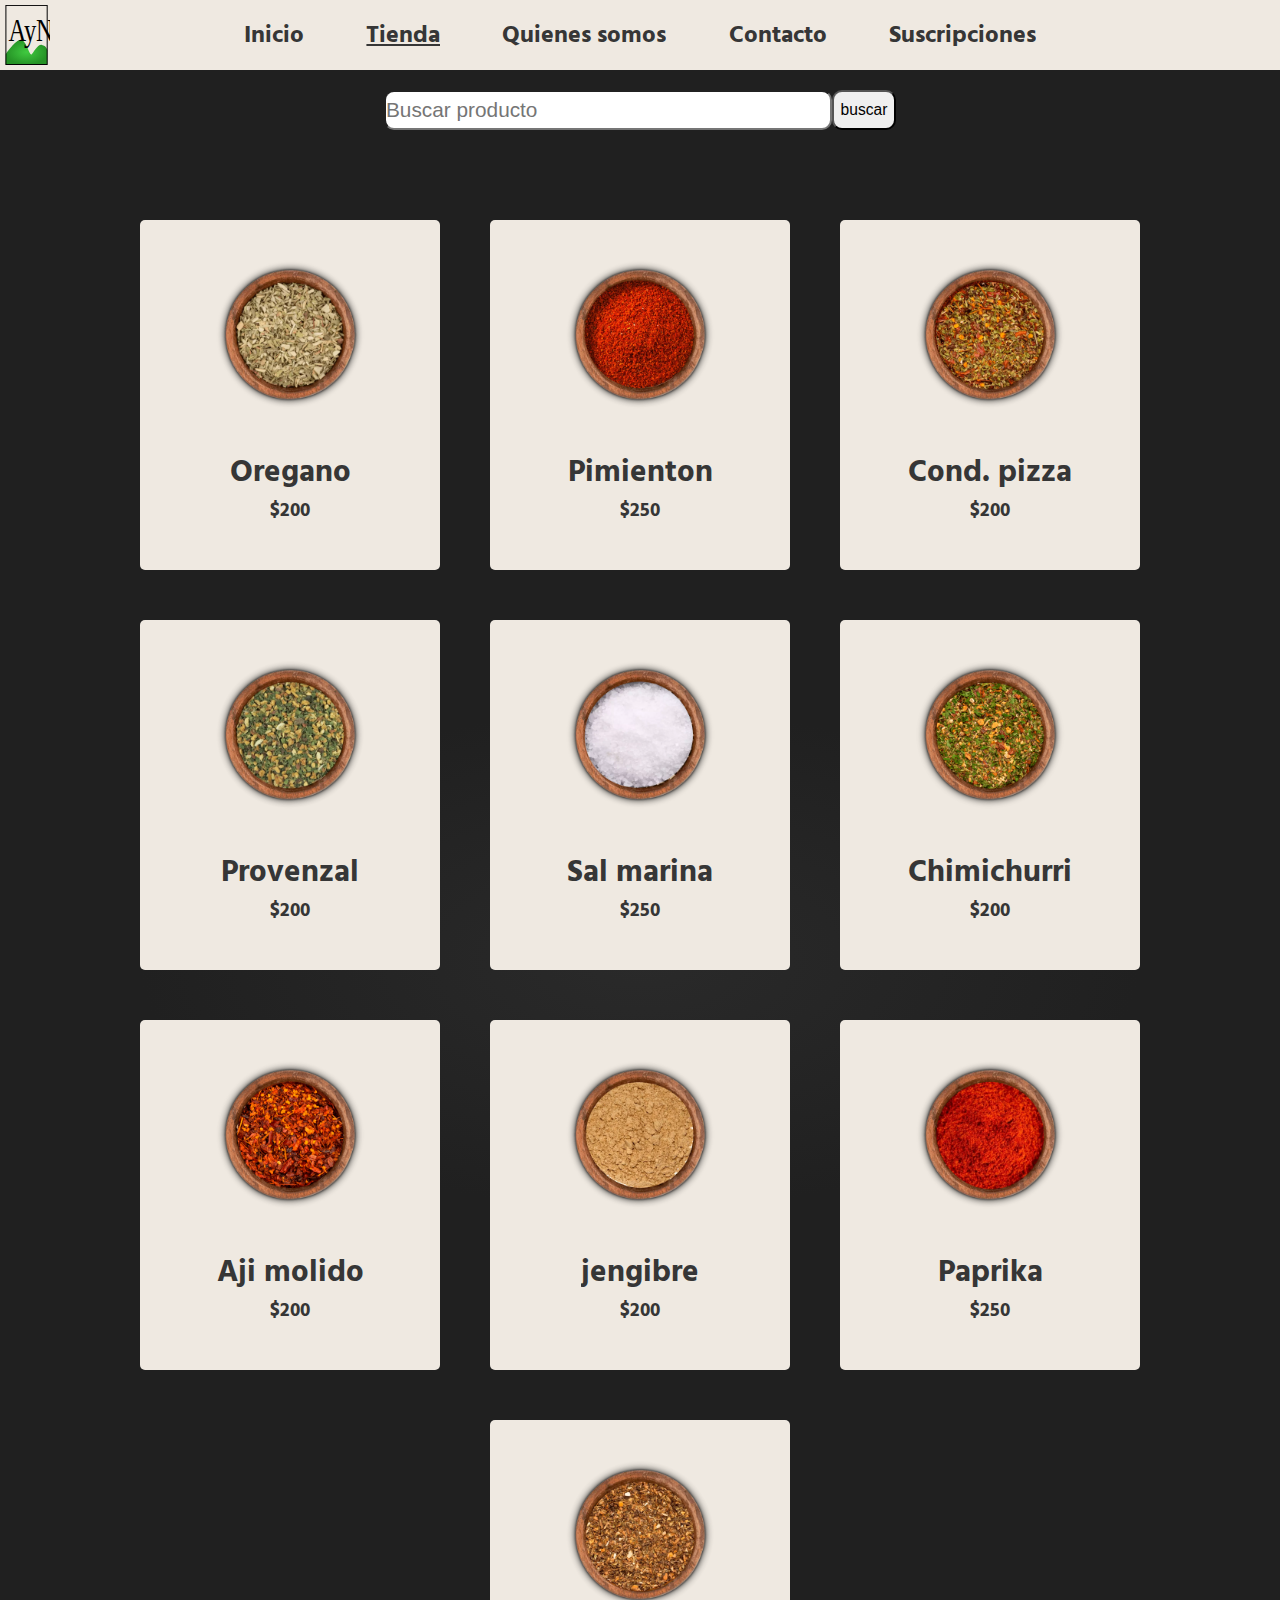
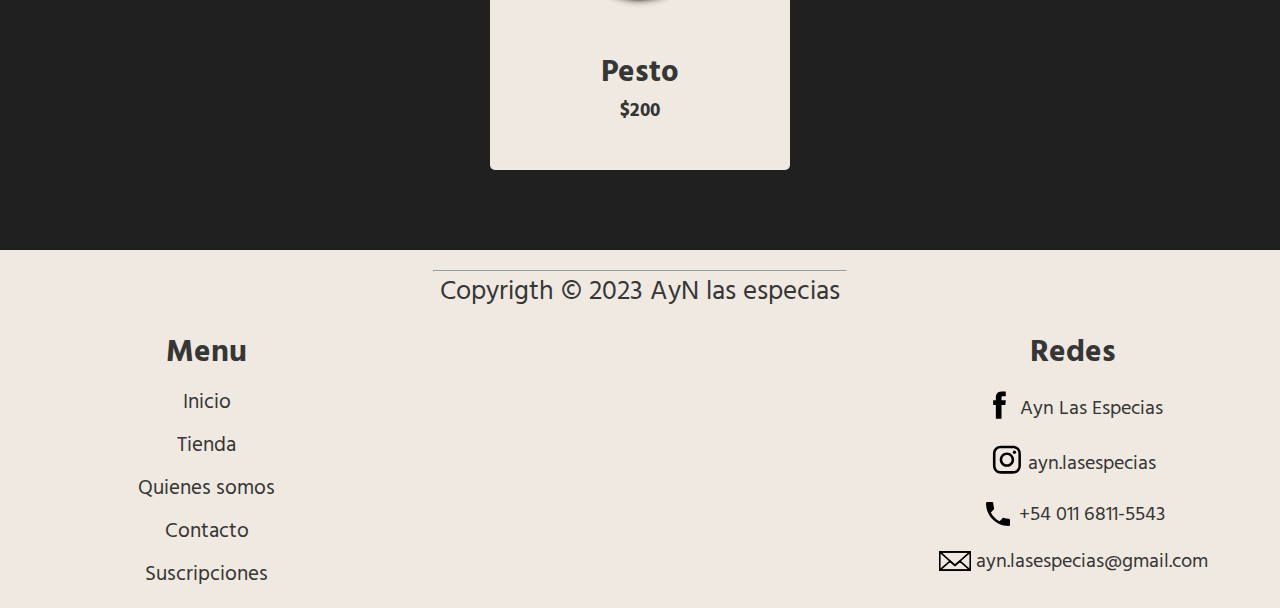
<file: pages/tienda.html>
<!DOCTYPE html>
<html lang="en">
<head>
    <meta charset="UTF-8">
    <meta http-equiv="X-UA-Compatible" content="IE=edge">
    <meta name="viewport" content="width=device-width, initial-scale=1.0">
    <meta name="description" content="conoce todos nuestros productos a excelentes precios">
    <meta name="keywords" content="condimentos, especias, oregano, condimento para pizza, pimienta roja, Argentina, Buenos Aires">
    <title>AyN las especias | Tienda</title>
    <link rel="shortcut icon" href="../img/LogoAyN.svg" type="image/x-icon">
    <link rel="preconnect" href="https://fonts.googleapis.com">
    <link rel="preconnect" href="https://fonts.gstatic.com" crossorigin>
    <link href="https://fonts.googleapis.com/css2?family=Satisfy&display=swap" rel="stylesheet">
    <link rel="preconnect" href="https://fonts.googleapis.com">
    <link rel="preconnect" href="https://fonts.gstatic.com" crossorigin>
    <link href="https://fonts.googleapis.com/css2?family=Hind+Madurai:wght@300;700&family=Satisfy&display=swap" rel="stylesheet">
    <link rel="stylesheet" href="../SASS/main.css">
</head>


<body class="BG">

    <header class="header">

        <div class="header__titulo"> 

            <a href="../index.html">
               
                <img src="../img/LogoAyN.svg" alt="logoAyN">
             </a> 

            <h1> AyN las especias </h1>

        </div>
        
        <nav class="header__nav">
            

            <ul class="header__nav__links">

                <li>

                    <a href="../index.html" target="_self">Inicio</a>

                </li>

                <li>

                    <a href="./tienda.html" target="_self" id="marca"> Tienda </a>

                </li>

                <li>

                    <a href="./quienesSomos.html" target="_self"> Quienes somos </a>

                </li>

                <li>

                    <a href="./contacto.html" target="_self"> Contacto </a>

                </li>

                <li>

                    <a href="./suscripciones.html" target="_self"> Suscripciones</a>

                </li>

            </ul>

            <div class="header__navMovil"> <!-- MOVIL -->

                <div class="header__navMovil__style"> <!-- INICIO -->

                    <a href="../index.html" target="_self"><img src="../img/iconoHome.svg" alt="iconInicio"></a>
    
                    <p>Inicio</p>

                </div>

                <div class="header__navMovil__style"> <!-- TIENDA -->

                    <a href="./tienda.html" target="_self"> <img src="../img/iconoTienda.svg" alt="IconTienda"> </a>
    
                    <p>Tienda</p>

                </div>

                <div class="header__navMovil__style"> <!-- QUIENES SOMOS -->

                    <a href="./quienesSomos.html" target="_self"> <img src="../img/iconoQuienesSomos.svg" alt="iconQuienesSomos"> </a>
    
                    <p>Quienes somos</p>

                </div>

                <div class="header__navMovil__style"> <!-- CONTACTO -->

                    <a href="./contacto.html" target="_self"> <img src="../img/iconoContacto.svg" alt="iconContacto"> </a>
    
                    <p>Contacto</p>

                </div>

                <div class="header__navMovil__style"> <!-- SUSCRIPCIONES -->

                    <a href="./suscripciones.html" target="_self"> <img src="../img/iconoSuscripciones.svg" alt="iconSubs"></a>
    
                    <p>Suscripciones</p>

                </div>

            </div>


        </nav>


    </header>

    
    <section class="tienda"> 
        
        <form action="">
        
            <label for="nombre"></label>
            <input type="text" name="" id="nombre" placeholder="Buscar producto" required class="barraBus">
        
            <input type="submit" value="buscar" class="buscar">
        
        
        </form>

        <div class="tienda__productos"> <!-- Repeti las imagenes de productos y sus nombres ya que por 
            el momento no me parecia necesario mas variedad al fin al cabo es mas ilustrativo que funcional -->

            <div class="tienda__productos__style">
        
              <img src="../img/oregano.webp" alt="oregano"> 

              <div class="movilTienda"> 

                  <h2>Oregano</h2> 
                  <p>
                  $200
                  </p>

              </div>
        
            </div>
          
          
            <div class="tienda__productos__style">
              
              <img src="../img/pimenton.webp" alt="pimenton">
               
              <div class="movilTienda">

                  <h2>Pimienton</h2>
                  
                  <p>
                   $250
                  </p>

              </div>
              
            </div>
        
            <div class="tienda__productos__style">
        
                <img src="../img/condimentopizza.webp" alt="condimento para pizza">

                <div class="movilTienda">

                    <h2>Cond. pizza</h2>
    
                    <p>
                        $200
                    </p>

                </div>
        
            </div>

            <div class="tienda__productos__style">
        
                <img src="../img/provenzal.webp" alt="provenzal"> 
  
                <div class="movilTienda"> 
  
                    <h2>Provenzal</h2> 
                    <p>
                     $200
                    </p>
  
                </div>
          
              </div>
            
            
              <div class="tienda__productos__style">
                
                <img src="../img/salMarina.webp" alt="salMarina">
                 
                <div class="movilTienda">
  
                    <h2>Sal marina</h2>
                    
                    <p>
                     $250
                    </p>
  
                </div>
                
              </div>
          
              <div class="tienda__productos__style">
          
                  <img src="../img/chimichurri.webp" alt="chimichurri">
  
                  <div class="movilTienda">
  
                      <h2>Chimichurri</h2>
      
                      <p>
                          $200
                         </p>
  
                  </div>
          
              </div>

              <div class="tienda__productos__style">
        
                <img src="../img/ajiMolido.webp" alt="ajiMolido"> 
  
                <div class="movilTienda"> 
  
                    <h2>Aji molido</h2> 
                    <p>
                     $200
                    </p>
  
                </div>
          
              </div>
            
            
              <div class="tienda__productos__style">
                
                <img src="../img/jengibre.webp" alt="jengibre">
                 
                <div class="movilTienda">
  
                    <h2>jengibre</h2>
                    
                    <p>
                     $200
                    </p>
  
                </div>
                
              </div>
          
              <div class="tienda__productos__style">
          
                  <img src="../img/paprika.webp" alt="paprika">
  
                  <div class="movilTienda">
  
                      <h2>Paprika</h2>
      
                      <p>
                          $250
                         </p>
  
                  </div>
          
              </div>

              <div class="tienda__productos__style">
        
                <img src="../img/pesto.webp" alt="pesto"> 
  
                <div class="movilTienda"> 
  
                    <h2>Pesto</h2> 
                    <p>
                     $200
                    </p>
  
                </div>
          
              </div>


        </div>

</section>

<footer class="pie">

    <div class="pie__texto">

        <hr>

        <p>Copyrigth © 2023 AyN las especias</p>

    </div>

        <ul class="pie__links">

            <h5> Menu </h5>

            <li>

                <a href="../index.html" target="_self">Inicio</a>

            </li>

            <li>

                <a href="./tienda.html" target="_self"> Tienda </a>

            </li>

            <li>

                <a href="./quienesSomos.html" target="_self"> Quienes somos </a>

            </li>

            <li>

                <a href="./contacto.html" target="_self"> Contacto </a>

            </li>

            <li>

                <a href="./suscripciones.html" target="_self"> Suscripciones</a>

            </li>

        </ul>

    <div class="pie__contacto">

        <h5> Redes </h5>

        <div class="pie__contacto__style">    
    
            <a href="https://es-la.facebook.com" target="_blank"><img src="../img/iconFB.svg" alt="fb"></a> 
            
            <p>Ayn Las Especias</p>

        </div>

        <div class="pie__contacto__style">

            <a href="https://www.instagram.com" target="_blank"><img src="../img/iconIG.svg" alt=""></a>

            <p>ayn.lasespecias</p>

        </div>

        <div class="pie__contacto__style">

            <img src="../img/iconPhone.svg" alt="telefono">

            <p>+54 011 6811-5543</p> 
            
        </div>

        <div class="pie__contacto__style">
            
         <img src="../img/iconMail.svg" alt="mail">
                 
         <p>ayn.lasespecias@gmail.com</p> 
            
        </div>

    </div>


</footer>

</body>
</html>
</file>
<file: SASS/main.css>
* {
  margin: 0;
  padding: 0;
  box-sizing: border-box;
  overflow: auto;
  font-size: 65%;
  scroll-behavior: smooth;
}

.BG {
  background-color: #efe9e1;
  color: #363636;
}

.header {
  background-color: #efe9e1;
  display: grid;
  grid-template-columns: 1fr 4fr 1fr;
  grid-template-rows: 70px;
  align-items: center;
}
.header__titulo {
  display: flex;
  justify-content: flex-start;
  align-items: center;
}
.header__titulo img {
  height: 60px;
  width: 50px;
  padding-left: 3px;
}
.header__titulo h1 {
  font-family: "Satisfy", cursive;
  font-weight: 600;
  color: #212121;
  display: none;
  padding-left: 3px;
}
.header__nav {
  grid-column: 2/3;
}
.header__nav__links {
  display: flex;
  justify-content: space-around;
}
.header__nav__links a {
  text-decoration: none;
  font-size: 2.3rem;
  font-weight: 700;
  color: #363636;
  font-family: "Hind Madurai", sans-serif;
}
.header__nav__links a:hover {
  color: #6eba9d;
}
.header__navMovil {
  display: none;
}

.fixBs {
  margin: 0 0 0 0;
  padding: 0 0 0 0;
}
.fixBs h1 {
  padding-bottom: 4px;
  padding-top: 12px;
}

#marca {
  -webkit-text-decoration: underline #363636;
          text-decoration: underline #363636;
}

@media (max-width: 480px) {
  .header {
    padding-top: 1px;
    display: grid;
    grid-template-columns: 1fr;
    grid-template-rows: 60px 80px;
  }
  .header__titulo {
    display: flex;
    justify-content: center;
  }
  .header__titulo img {
    display: none;
  }
  .header__titulo h1 {
    font-size: 3rem;
    display: block;
  }
  .header__nav {
    grid-column: 1/2;
  }
  .header__nav__links {
    display: none;
  }
  .header__navMovil {
    grid-row: 2/3;
    display: flex;
    justify-content: space-around;
  }
  .header__navMovil__style {
    display: flex;
    flex-direction: column;
    justify-content: center;
    align-items: center;
  }
  .header__navMovil__style img {
    width: 30px;
    height: 30px;
  }
  .header__navMovil__style p {
    font-size: 1rem;
    font-weight: bold;
  }
}
@media (min-width: 481px) and (max-width: 1023px) {
  .header {
    padding-top: 1px;
    display: grid;
    grid-template-columns: 1fr;
    grid-template-rows: 60px 80px;
  }
  .header__titulo {
    display: flex;
    justify-content: center;
  }
  .header__titulo img {
    display: none;
  }
  .header__titulo h1 {
    font-size: 3rem;
    display: block;
  }
  .header__nav {
    grid-column: 1/2;
  }
  .header__nav__links {
    display: none;
  }
  .header__navMovil {
    grid-row: 2/3;
    display: flex;
    justify-content: space-around;
  }
  .header__navMovil__style {
    display: flex;
    flex-direction: column;
    justify-content: center;
    align-items: center;
  }
  .header__navMovil__style img {
    width: 60px;
    height: 60px;
  }
  .header__navMovil__style p {
    font-size: 1.5rem;
    font-weight: bold;
  }
}
.inicio {
  background-image: url(../img/fondoIndex.webp);
  background-size: cover;
  background-repeat: no-repeat;
  display: grid;
  align-items: center;
  grid-template-columns: 1fr 1fr 1fr;
  grid-template-rows: 300px 300px 300px;
}
.inicio__texto {
  grid-column: 1/4;
  grid-row: 2/3;
  display: flex;
  flex-direction: column;
  justify-items: center;
  align-items: center;
}
.inicio__texto h2 {
  color: #f9feff;
  text-align: center;
  font-family: "Hind Madurai", sans-serif;
  font-size: 4.6rem;
  font-weight: 700;
  background-color: rgba(32, 34, 36, 0.0588235294);
}
.inicio__texto a {
  color: #f9feff;
  width: 400px;
  text-align: center;
  font-size: 3rem;
  text-decoration: none;
  font-family: "Hind Madurai", sans-serif;
  font-weight: 700;
  border-style: solid;
  border-width: 0.5px;
  border-radius: 7px;
  background-color: rgba(32, 34, 36, 0.0588235294);
}
.inicio__texto a:hover {
  background-color: #f9feff;
  color: #363636;
  border-color: #f9feff;
  opacity: 85%;
}
.inicio__flecha {
  grid-row: 3/4;
  grid-column: 2/3;
  -webkit-backdrop-filter: blur(2.5px);
          backdrop-filter: blur(2.5px);
  background-color: rgba(59, 217, 253, 0.0941176471);
  width: 60px;
  height: 60px;
  border-radius: 200px;
  display: flex;
  justify-content: center;
  align-items: center;
  margin-left: 50%;
}
.inicio__flecha img {
  height: 30px;
  width: 30px;
}
.inicio__flecha:hover {
  -webkit-backdrop-filter: blur(4px);
          backdrop-filter: blur(4px);
}

.productos {
  background-color: #efe9e1;
  display: grid;
  grid-template-columns: 1fr;
  grid-template-rows: auto 550px;
}
.productos__titulo h3 {
  position: relative;
  text-align: center;
  font-size: 5rem;
  color: #363636;
  font-family: "Hind Madurai", sans-serif;
  font-weight: 700;
  padding-top: 10px;
}
.productos img {
  width: 320px;
  height: 310px;
}
.productos__destacados {
  display: flex;
  gap: 40px;
  justify-content: center;
  align-items: center;
}
.productos__destacados__style {
  background-color: #363636;
  border-radius: 7px;
  width: 400px;
  height: 500px;
  display: flex;
  flex-direction: column;
  align-items: center;
  color: #202224;
  box-shadow: 0px 0px 18px 2px #000000;
}
.productos__destacados__style h4 {
  font-size: 3rem;
  margin-bottom: 5px;
  text-align: center;
  font-family: "Hind Madurai", sans-serif;
  color: #f9feff;
}
.productos__destacados__style p {
  font-size: 1.8rem;
  margin-bottom: 20px;
  text-align: center;
  font-family: "Hind Madurai", sans-serif;
  color: #f9feff;
}
.productos__destacados__style input {
  height: 35px;
  width: 180px;
  border-radius: 10px;
  background-color: #839973;
  border-style: none;
  color: #f9feff;
  font-weight: 700;
  font-size: 1.3rem;
}
.productos__destacados__style input:hover {
  background-color: #a1bc8f;
}

@media (max-width: 480px) {
  .inicio {
    background-position: center;
    display: grid;
    grid-template-columns: 1fr;
    grid-template-rows: 250px 250px 250px;
  }
  .inicio a {
    display: none;
  }
  .inicio h2 {
    font-size: 40px;
    margin-left: 15px;
    margin-right: 15px;
  }
  .inicio__flecha {
    display: none;
  }
  .productos {
    display: grid;
    grid-template-columns: 1fr;
    grid-template-rows: auto 1100px;
  }
  .productos__destacados {
    display: flex;
    flex-direction: column;
  }
  .productos__destacados__style {
    width: 300px;
    height: 300px;
    display: flex;
    flex-direction: column;
    align-items: center;
  }
  .productos__destacados__style h4 {
    font-size: 2rem;
  }
  .productos__destacados__style p {
    font-size: 1.2rem;
  }
  .productos img {
    width: 180px;
    height: 180px;
    border-radius: 5px;
  }
}
@media (min-width: 481px) and (max-width: 1023px) {
  .inicio {
    background-position: center;
    display: grid;
    grid-template-columns: 1fr 1fr 1fr;
    grid-template-rows: 260px 260px 260px;
    align-items: center;
  }
  .inicio a {
    display: none;
  }
  .inicio h2 {
    font-size: 3.5rem;
  }
  .inicio__flecha {
    display: none;
  }
  .productos {
    display: grid;
    grid-template-columns: 1fr;
    grid-template-rows: auto 1500px;
  }
  .productos__destacados {
    display: flex;
    flex-direction: column;
  }
  .productos__destacados__style {
    width: 500px;
    height: 450px;
    display: flex;
    flex-direction: column;
    align-items: center;
  }
  .productos img {
    width: 280px;
    height: 280px;
    border-radius: 5px;
  }
  .productos input {
    height: 35px;
    width: 250px;
    font-size: 2rem;
  }
}
.tienda {
  background-image: radial-gradient(ellipse 500px 250px, #2a2a2a, #202020);
  display: grid;
  grid-template-columns: 1fr;
  max-height: 2400px;
  grid-template-rows: 150px auto;
}
.tienda form {
  display: flex;
  justify-content: center;
  align-items: flex-start;
  margin-top: 20px;
}
.tienda form .barraBus {
  border-radius: 10px;
  width: 35%;
  height: 40px;
  font-size: 2rem;
}
.tienda form .buscar {
  height: 40px;
  width: 5%;
  border-radius: 10px;
  font-size: 1.5rem;
}
.tienda__productos {
  display: flex;
  gap: 50px;
  justify-content: center;
  flex-wrap: wrap;
  margin-bottom: 80px;
  margin-left: 30px;
  margin-right: 30px;
}
.tienda__productos__style {
  display: flex;
  flex-direction: column;
  align-items: center;
  background-color: #efe9e1;
  height: 350px;
  width: 300px;
  border-radius: 5px;
}
.tienda__productos__style h2 {
  font-size: 3rem;
  text-align: center;
  font-weight: 700;
  margin: 0 10px;
  font-family: "Hind Madurai", sans-serif;
}
.tienda__productos__style p {
  font-size: 1.8rem;
  font-weight: 700;
  text-align: center;
  margin: 5px 10px;
  font-family: "Hind Madurai", sans-serif;
}
.tienda__productos__style img {
  height: 230px;
  width: 230px;
  border-radius: 70px;
}

@media (max-width: 480px) {
  .tienda {
    display: grid;
    grid-template-columns: 1fr;
    max-height: 3000px;
    grid-template-rows: 150px auto;
  }
  .tienda form .buscar {
    height: 40px;
    width: 20%;
    border-radius: 10px;
  }
  .tienda form .barraBus {
    border-radius: 10px;
    width: 50%;
    height: 40px;
  }
  .tienda__productos {
    display: flex;
    gap: 50px;
    justify-content: center;
    margin-bottom: 80px;
    margin-left: 30px;
    margin-right: 30px;
    flex-direction: column;
    align-items: center;
    flex-wrap: wrap;
  }
  .tienda__productos__style {
    display: flex;
    flex-direction: row;
    align-items: center;
    background-color: #efe9e1;
    height: 200px;
    width: 250px;
    border-radius: 10px;
  }
  .tienda__productos__style img {
    height: 120px;
    width: 120px;
    border-radius: 70px;
  }
  .tienda__productos__style h2 {
    font-size: 2rem;
    text-align: center;
    font-weight: bold;
    margin: 0 5px;
  }
  .tienda__productos__style p {
    font-size: 1.5rem;
    font-weight: bold;
    text-align: center;
    margin: 5px 5px;
  }
  .tienda__productos .movilTienda {
    display: flex;
    flex-direction: column;
  }
}
@media (min-width: 481px) and (max-width: 1023px) {
  .tienda {
    display: grid;
    grid-template-columns: 1fr;
    max-height: 3000px;
    grid-template-rows: 150px auto;
  }
  .tienda form .buscar {
    height: 40px;
    width: 15%;
    border-radius: 10px;
  }
  .tienda form .barraBus {
    border-radius: 10px;
    width: 65%;
    height: 40px;
  }
  .tienda__productos {
    display: flex;
    gap: 50px;
    justify-content: center;
    margin-bottom: 80px;
    margin-left: 30px;
    margin-right: 30px;
    flex-direction: row;
    align-items: center;
    flex-wrap: wrap;
  }
  .tienda__productos__style {
    display: flex;
    flex-direction: row;
    align-items: center;
    background-color: #efe9e1;
    height: 200px;
    width: 300px;
    border-radius: 10px;
  }
  .tienda__productos__style img {
    height: 180px;
    width: 180px;
    border-radius: 70px;
  }
  .tienda__productos__style h2 {
    font-size: 2rem;
    text-align: center;
    font-weight: bold;
    margin: 0 5px;
  }
  .tienda__productos__style p {
    font-size: 1.5rem;
    font-weight: bold;
    text-align: center;
    margin: 5px 5px;
  }
  .tienda__productos .movilTienda {
    display: flex;
    flex-direction: column;
  }
}
.quienesSomos {
  background-image: radial-gradient(ellipse 500px 250px, #2a2a2a, #202020);
  display: grid;
  grid-template-columns: 1fr 1fr;
  grid-row: 1fr;
}
.quienesSomos__info {
  display: flex;
  align-items: center;
  flex-direction: column;
}
.quienesSomos__info h2 {
  font-family: "Hind Madurai", sans-serif;
  color: #f9feff;
  font-weight: 700;
  padding-top: 30px;
  padding-bottom: 3px;
  font-size: 4rem;
  text-align: center;
}
.quienesSomos__info p {
  font-family: "Hind Madurai", sans-serif;
  color: #f9feff;
  font-size: 2rem;
  text-align: center;
  padding-left: 75px;
  padding-right: 75px;
}
.quienesSomos__info a {
  text-decoration: none;
  font-size: 3rem;
  color: #f9feff;
  font-family: "Hind Madurai", sans-serif;
  font-weight: 700;
  margin-top: 40px;
  background-image: radial-gradient(circle, #2999ad, #41e975);
  text-align: center;
  border-radius: 3px;
  height: 50px;
  width: 420px;
  box-shadow: 0px 0px 5px 1px #41e975;
}
.quienesSomos__info a:hover {
  color: #d3e6a2;
}
.quienesSomos__img {
  display: flex;
  justify-content: flex-end;
}

.clientes {
  margin: 35px;
}
.clientes h2 {
  text-align: center;
  font-size: 5rem;
  font-weight: bold;
  padding-bottom: 5px;
}
.clientes__info {
  background-image: radial-gradient(ellipse 700px 350px, #2a2a2a, #202020);
  display: grid;
  grid-template-columns: 1fr 1fr;
  grid-template-rows: 1fr;
  border-radius: 5px;
  padding-bottom: 50px;
}
.clientes__info__style {
  display: flex;
  flex-direction: column;
  justify-content: center;
  align-items: flex-end;
  padding-right: 2%;
}
.clientes__info__style img {
  height: 400px;
  width: 400px;
  border-radius: 1px;
}
.clientes__info__style h3 {
  font-size: 3rem;
  font-weight: 500;
  color: #f9feff;
  padding-right: 12%;
  padding-bottom: 4px;
  font-family: "Hind Madurai", sans-serif;
}
.clientes__info__frame {
  display: flex;
  flex-direction: column;
  justify-content: center;
  align-items: flex-start;
  padding-left: 2.4%;
}
.clientes__info__frame h3 {
  font-size: 3rem;
  font-weight: 500;
  color: #efe9e1;
  padding-left: 12%;
  padding-bottom: 4px;
  font-family: "Hind Madurai", sans-serif;
}

@media (max-width: 480px) {
  .quienesSomos {
    display: grid;
    grid-template-columns: 1fr;
  }
  .quienesSomos__img {
    display: none;
  }
  .quienesSomos__info h2 {
    font-size: 3rem;
    padding-top: 15px;
  }
  .quienesSomos__info p {
    font-size: 1.8rem;
    padding-left: 30px;
    padding-right: 30px;
  }
  .quienesSomos__info a {
    display: none;
  }
  .clientes__info {
    display: grid;
    grid-template-columns: auto;
    grid-template-rows: 1fr 1fr;
  }
  .clientes__info__style {
    align-items: center;
    justify-content: center;
    padding-right: 0;
    margin-right: 0;
    border-right-style: none;
  }
  .clientes__info__style img {
    height: 220px;
    width: 220px;
  }
  .clientes__info__style h3 {
    padding-right: 0;
    padding-bottom: 3px;
  }
  .clientes__info__frame {
    align-items: center;
    padding-left: 0;
    border-left-style: none;
  }
  .clientes__info__frame iframe {
    height: 220px;
    width: 220px;
  }
  .clientes__info__frame h3 {
    padding-bottom: 3px;
  }
}
@media (min-width: 481px) and (max-width: 1023px) {
  .quienesSomos {
    display: grid;
    grid-template-columns: 1fr;
  }
  .quienesSomos__img {
    display: none;
  }
  .quienesSomos__info a {
    margin-bottom: 25px;
  }
  .clientes__info {
    display: grid;
    grid-template-columns: auto;
    grid-template-rows: 1fr 1fr;
    justify-items: center;
    align-items: center;
  }
  .clientes__info__style {
    padding-right: 0%;
    border-right-style: none;
    align-items: center;
    justify-content: center;
  }
  .clientes__info__style img {
    height: 400px;
    width: 400px;
  }
  .clientes__info__style h3 {
    padding-right: 0;
    padding-bottom: 3px;
  }
  .clientes__info__frame {
    align-items: center;
    padding-left: 0;
    border-left-style: none;
  }
  .clientes__info__frame iframe {
    height: 400px;
    width: 400px;
  }
  .clientes__info__frame h3 {
    padding-left: 0;
    padding-bottom: 3px;
  }
}
.contacto {
  background-image: linear-gradient(#051e22, #5a944d);
  display: grid;
  grid-template-columns: 1fr 1fr 1fr;
  grid-template-rows: 1fr 1fr 1fr;
}
.contacto__texto {
  grid-column: 2/3;
  display: flex;
  flex-direction: column;
  text-align: center;
  justify-content: center;
}
.contacto__texto h2 {
  font-size: 60px;
  font-weight: 700;
  font-family: "Hind Madurai", sans-serif;
  color: #f9feff;
}
.contacto__texto p {
  font-size: 25px;
  font-family: "Hind Madurai", sans-serif;
  color: #f9feff;
}

#casillaMail {
  grid-row: 2/3;
  grid-column: 2/3;
  justify-self: center;
  width: 500px;
  height: 350px;
  background-color: #efe9e1;
  border-radius: 3px;
  display: flex;
  flex-direction: column;
  justify-content: center;
  align-items: center;
  box-shadow: 0px 0px 18px 2px #000000;
}
#casillaMail .inputMail {
  border-radius: 15px;
  height: 40px;
  width: 350px;
  font-size: 2rem;
}
#casillaMail .inputEnviar {
  border-radius: 5px;
  margin-top: 10px;
  width: 120px;
  height: 30px;
  font-size: 2rem;
  border-style: none;
  background-color: #5a944d;
}
#casillaMail label {
  font-size: 4rem;
  font-weight: bold;
}

@media (max-width: 480px) {
  .contacto {
    display: grid;
    grid-template-columns: auto;
    grid-template-rows: 1fr 1fr 1fr;
  }
  .contacto__texto h2 {
    font-size: 50px;
  }
  #casillaMail {
    grid-row: 2/3;
    justify-self: center;
    width: 300px;
    height: 350px;
    display: flex;
    flex-direction: column;
    justify-content: center;
    align-items: center;
  }
  #casillaMail .inputMail {
    width: 250px;
  }
}
.sub {
  display: grid;
  grid-template-columns: 1fr;
  grid-template-rows: 200px 700px;
  background-image: url(../img/fondoSuscripciones.webp);
  background-size: cover;
  background-repeat: no-repeat;
}
.sub__texto {
  grid-template-rows: 1/2;
  display: flex;
  flex-direction: column;
  align-items: center;
  justify-content: center;
}
.sub__texto h2 {
  font-size: 4rem;
  font-weight: 700;
  font-family: "Hind Madurai", sans-serif;
  color: #f9feff;
}
.sub__texto p {
  font-size: 2rem;
  text-align: center;
  margin-left: 20%;
  margin-right: 20%;
  font-family: "Hind Madurai", sans-serif;
  color: #f9feff;
  text-align: center;
}
.sub__planes {
  display: flex;
  gap: 50px;
  flex-direction: row;
  justify-content: center;
  align-items: center;
  margin-bottom: 10%;
}
.sub__planes__style {
  background-color: #efe9e1;
  border-radius: 5px;
  height: 450px;
  width: 350px;
  box-shadow: 0px 0px 18px 2px #000000;
  display: flex;
  flex-direction: column;
  align-items: center;
}
.sub__planes__style h3 {
  font-size: 3rem;
  font-weight: 700;
  margin-top: 5px;
  font-family: "Hind Madurai", sans-serif;
}
.sub__planes__style ul li {
  font-size: 2rem;
  font-family: "Hind Madurai", sans-serif;
}
.sub__planes__style p {
  font-size: 3rem;
  font-weight: 700;
  text-align: center;
  margin-top: 20%;
  font-family: "Hind Madurai", sans-serif;
}
.sub__planes__style input {
  border-radius: 5px;
  background-color: #558673;
  height: 35px;
  width: 120px;
  border-style: none;
  margin-top: 5px;
  font-size: 17px;
}
.sub__planes__style input:hover {
  background-color: #6eba9d;
  box-shadow: 3px 3px 12px 0 #6eba9d;
}

@media (max-width: 480px) {
  .sub {
    display: grid;
    grid-template-columns: 1fr;
    grid-template-rows: auto 1500px;
  }
  .sub__texto p {
    margin-bottom: 12px;
  }
  .sub__planes {
    display: flex;
    gap: 40px;
    flex-direction: column;
    align-items: center;
  }
  .sub__planes__style {
    height: 450px;
    width: 300px;
  }
}
@media (min-width: 481px) and (max-width: 1023px) {
  .sub {
    display: grid;
    grid-template-columns: 1fr;
    grid-template-rows: auto 1500px;
  }
  .sub__texto p {
    margin-bottom: 12px;
  }
  .sub__planes {
    display: flex;
    gap: 40px;
    flex-direction: column;
    align-items: center;
  }
  .sub__planes__style {
    height: 450px;
    width: 350px;
  }
}
.pie {
  padding-top: 20px;
  background-color: #efe9e1;
  color: #363636;
  font-size: 4rem;
  display: grid;
  grid-template-columns: 1fr 1fr 1fr;
  gap: 20px;
  padding-bottom: 20px;
}
.pie__texto {
  grid-column: 2/3;
  text-align: center;
  font-family: "Hind Madurai", sans-serif;
  font-size: 4rem;
}
.pie__links {
  grid-column: 1/2;
  align-items: center;
  display: flex;
  flex-direction: column;
  gap: 15px;
}
.pie__links h5 {
  font-size: 3rem;
  color: #363636;
  font-weight: 700;
  font-family: "Hind Madurai", sans-serif;
}
.pie__links li a {
  text-decoration: none;
  color: #363636;
  font-size: 2rem;
  font-weight: 700px;
  font-family: "Hind Madurai", sans-serif;
}
.pie__links li a:hover {
  color: #6eba9d;
}
.pie__fix {
  padding-bottom: 3px;
}
.pie__contacto {
  grid-column: 3/4;
  align-items: center;
  display: flex;
  flex-direction: column;
  gap: 15px;
  font-family: "Hind Madurai", sans-serif;
}
.pie__contacto h5 {
  font-size: 3rem;
  color: #363636;
  font-weight: 700;
  font-family: "Hind Madurai", sans-serif;
}
.pie__contacto__style {
  display: flex;
  flex-direction: row;
  align-items: center;
  gap: 5px;
  font-size: 3rem;
}
.pie img {
  width: 32px;
  height: 32px;
}

@media (max-width: 480px) {
  .pie {
    font-size: 15px;
    display: grid;
    grid-template-columns: 1fr;
    grid-template-rows: 100px 1fr;
  }
  .pie__texto {
    grid-row: 1/2;
    grid-column: 1/2;
  }
  .pie__links {
    display: none;
  }
  .pie__contacto {
    grid-column: 1/2;
    grid-row: 2/3;
  }
}
@media (min-width: 481px) and (max-width: 1023px) {
  .pie {
    font-size: 20px;
    display: grid;
    grid-template-columns: 1fr;
    grid-template-rows: 100px 1fr;
  }
  .pie__texto {
    grid-row: 1/2;
    grid-column: 1/2;
  }
  .pie__links {
    display: none;
  }
  .pie__contacto {
    grid-column: 1/2;
    grid-row: 2/3;
  }
}/*# sourceMappingURL=main.css.map */
</file>
